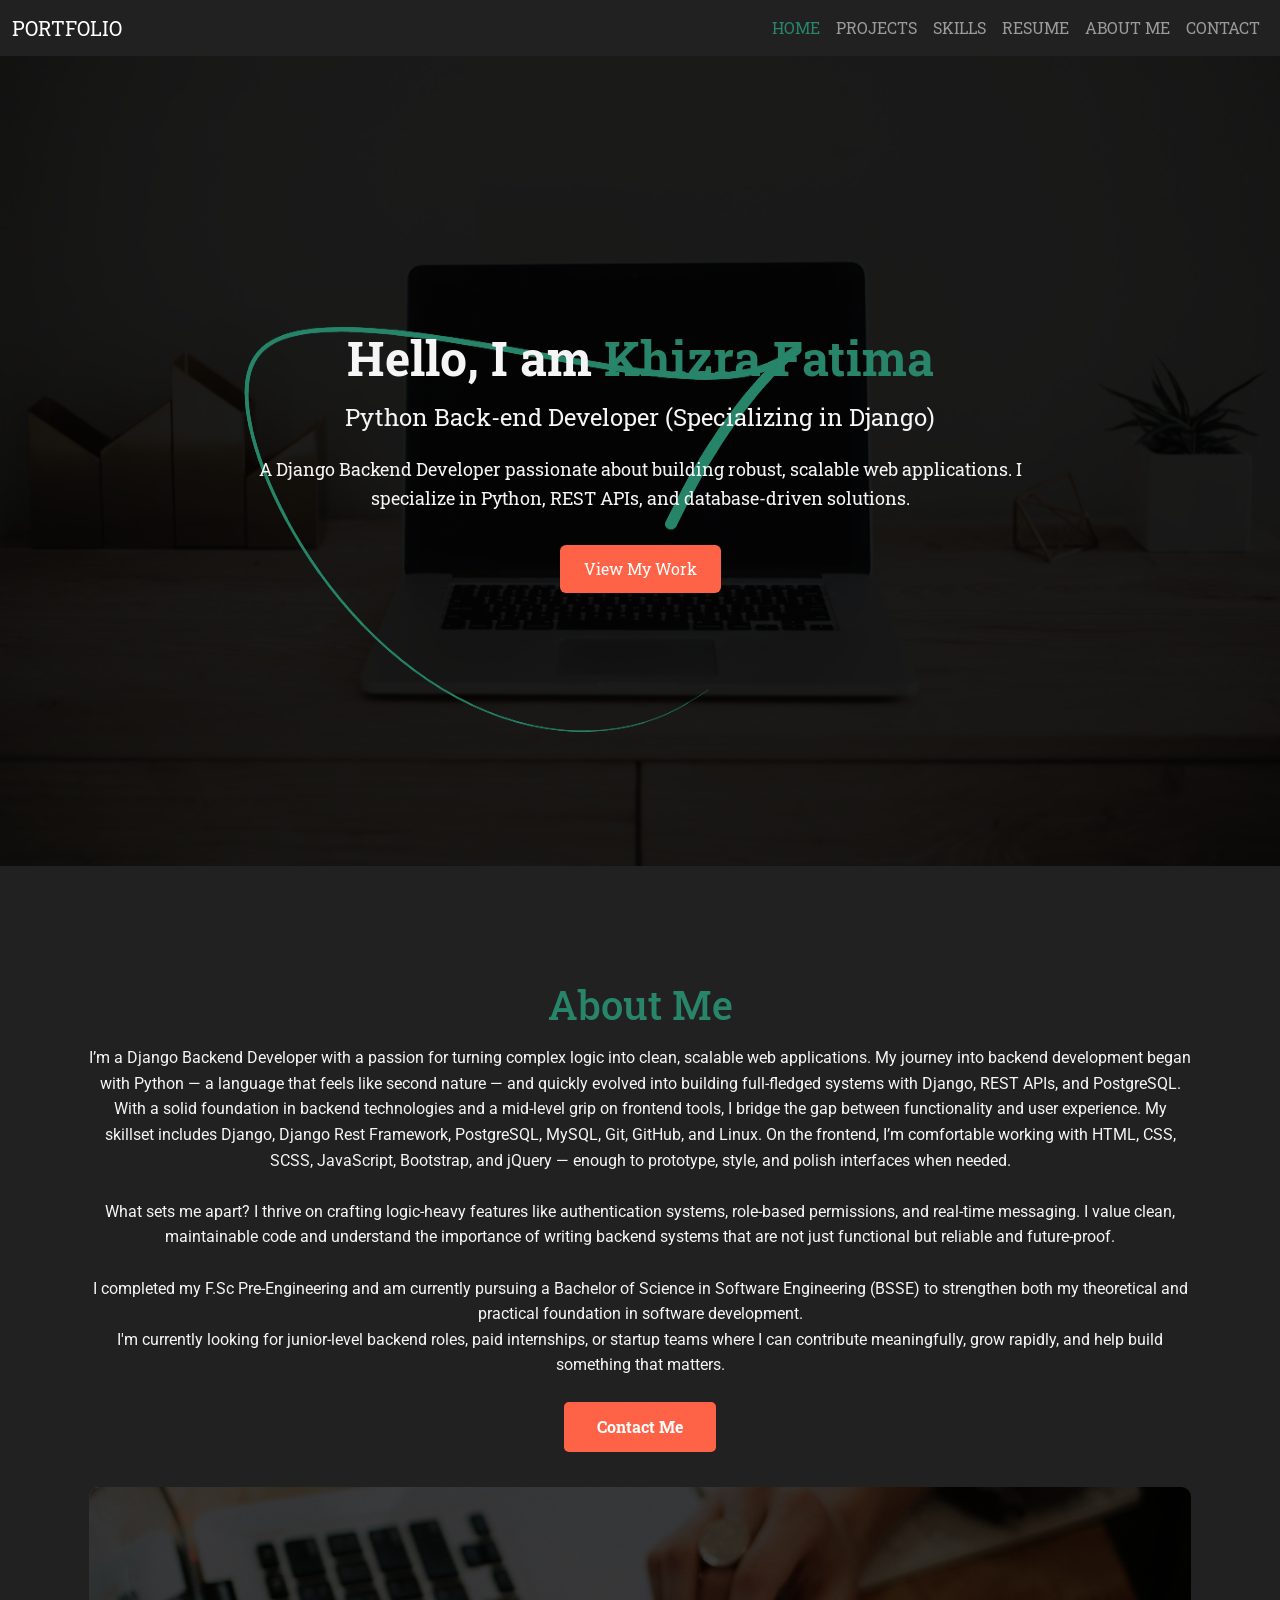
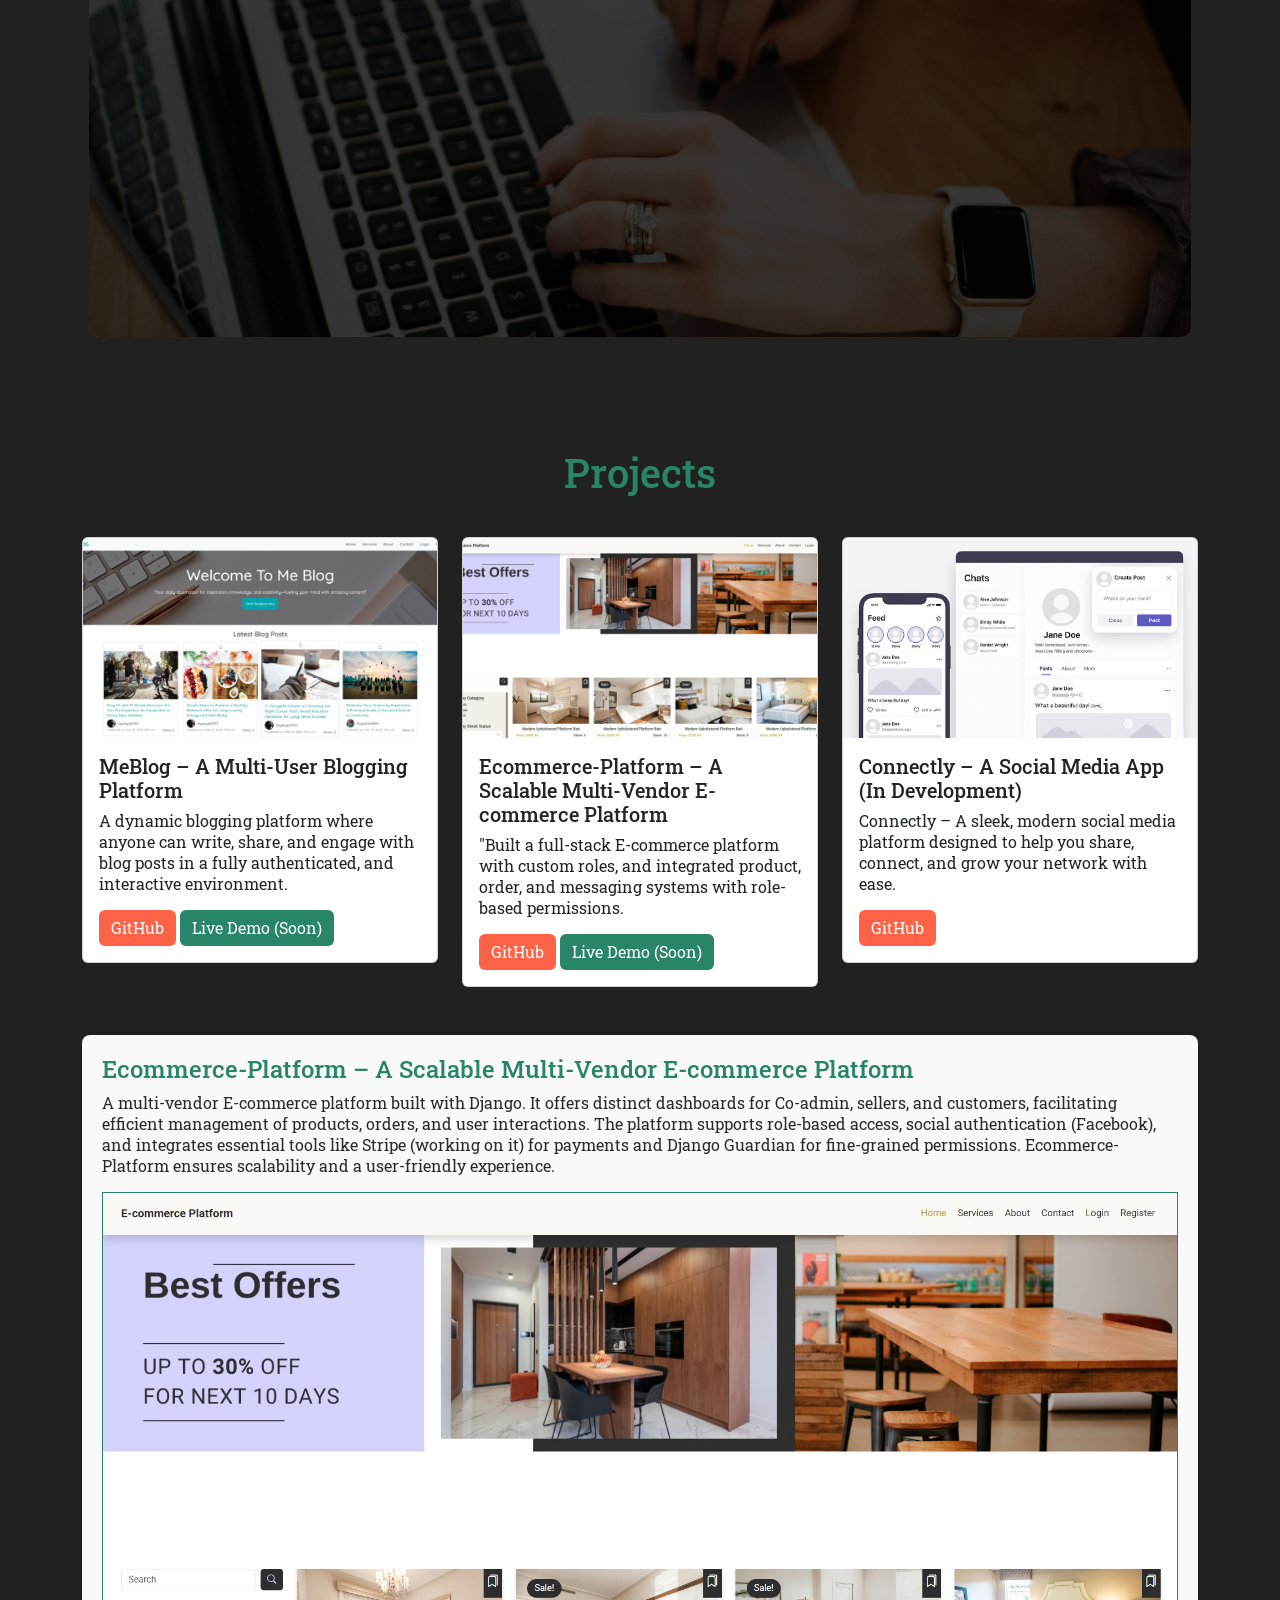
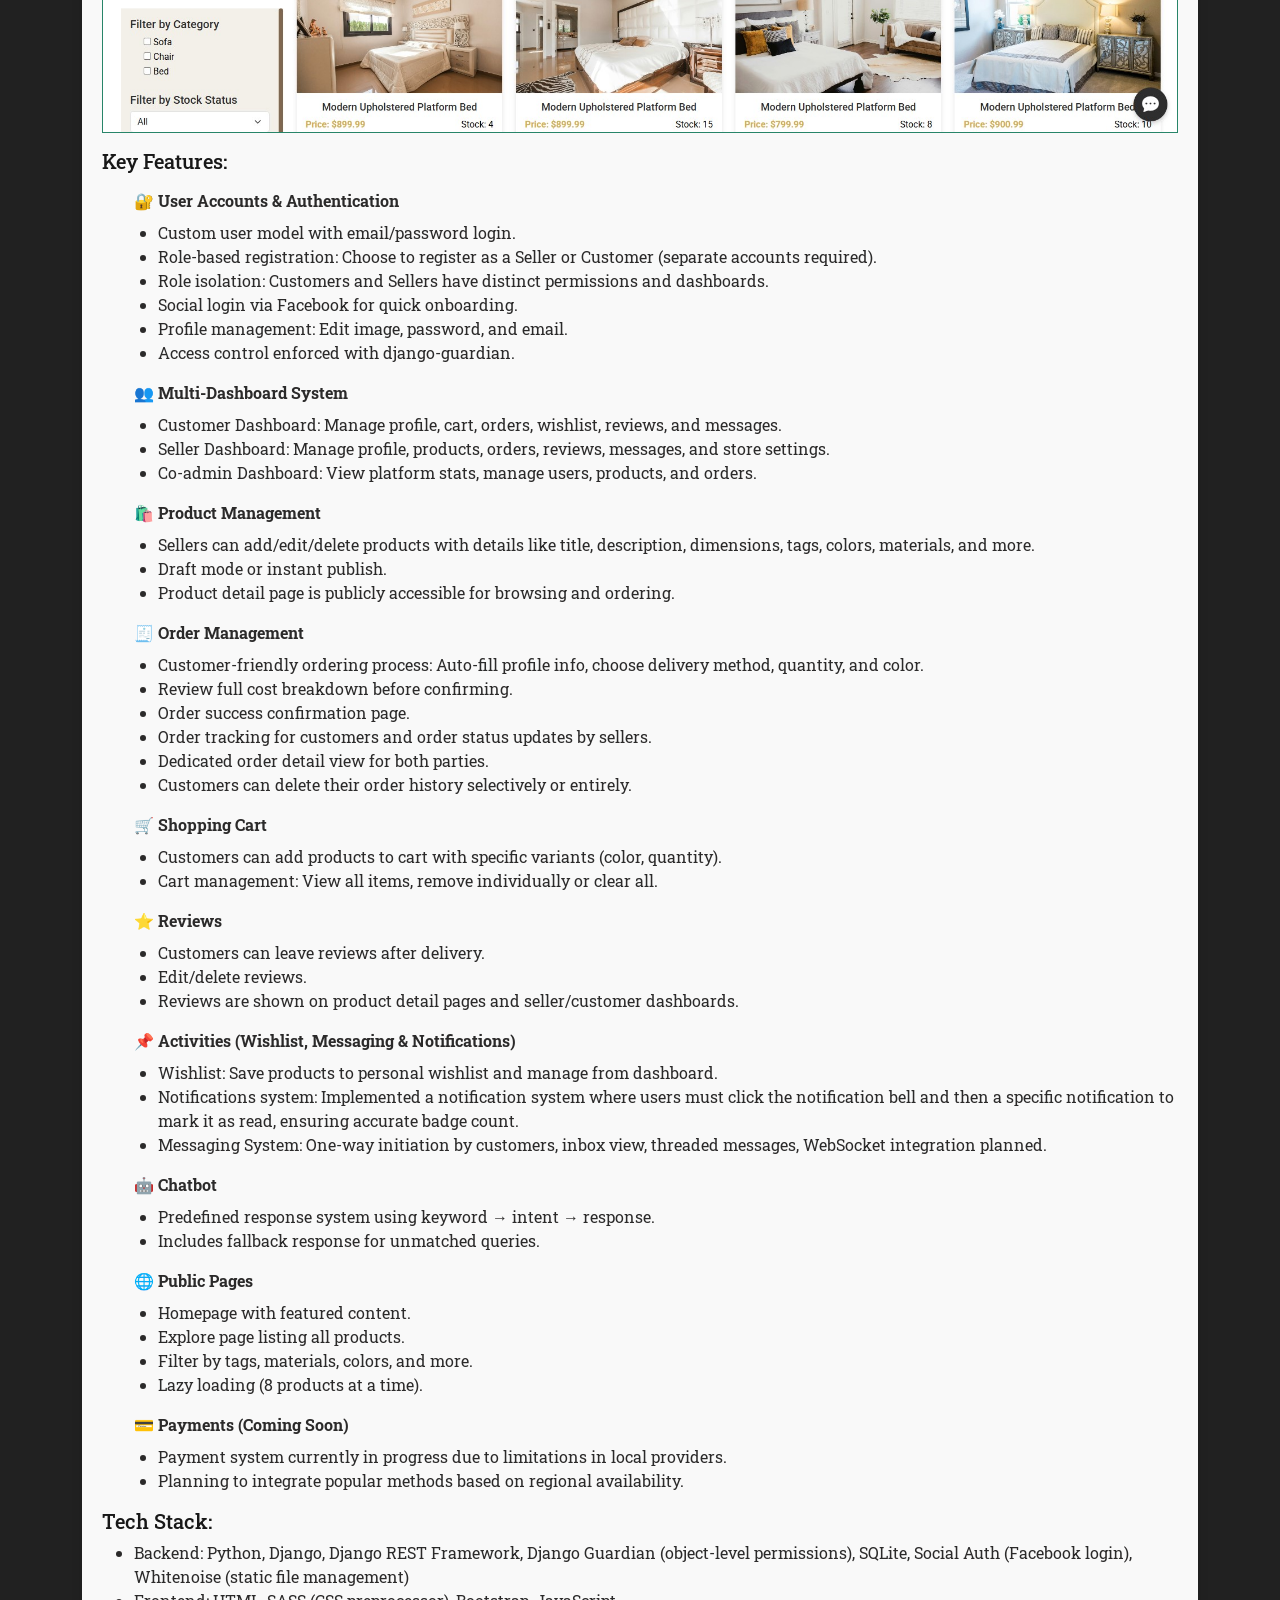
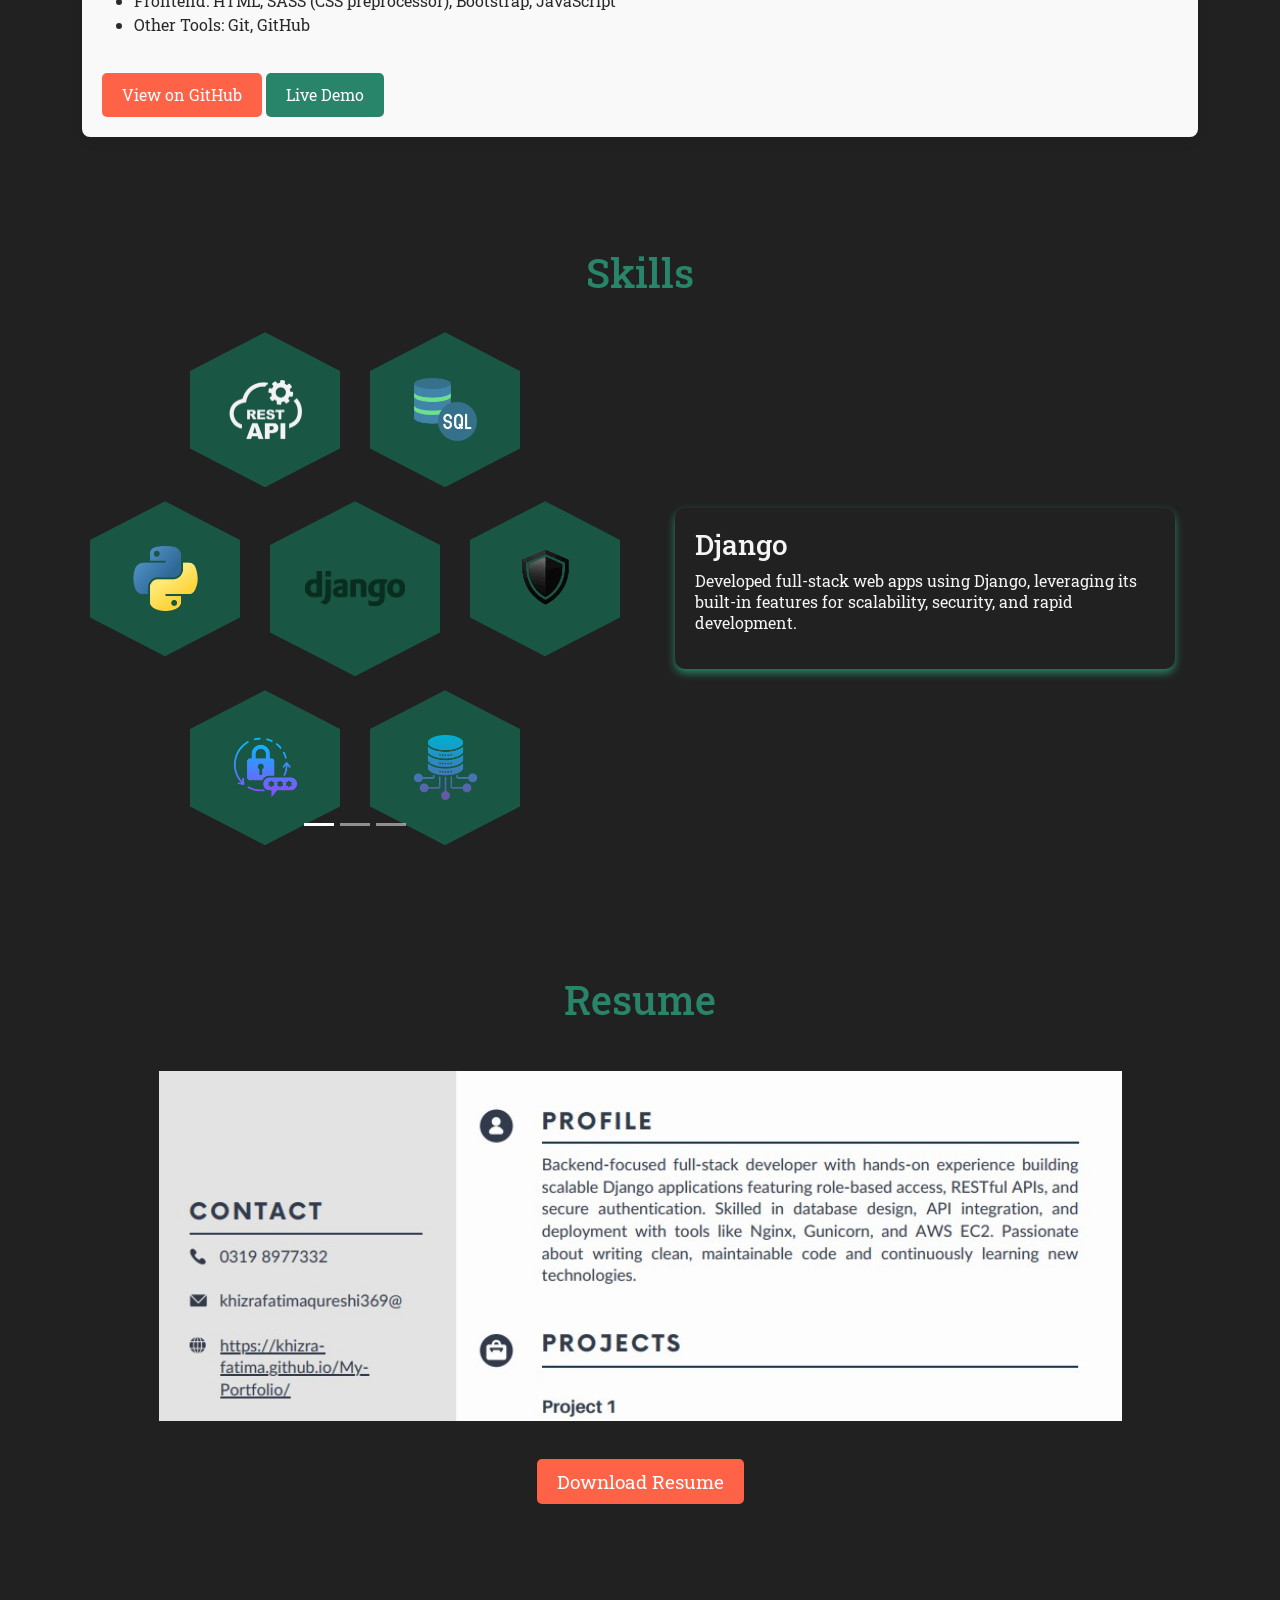
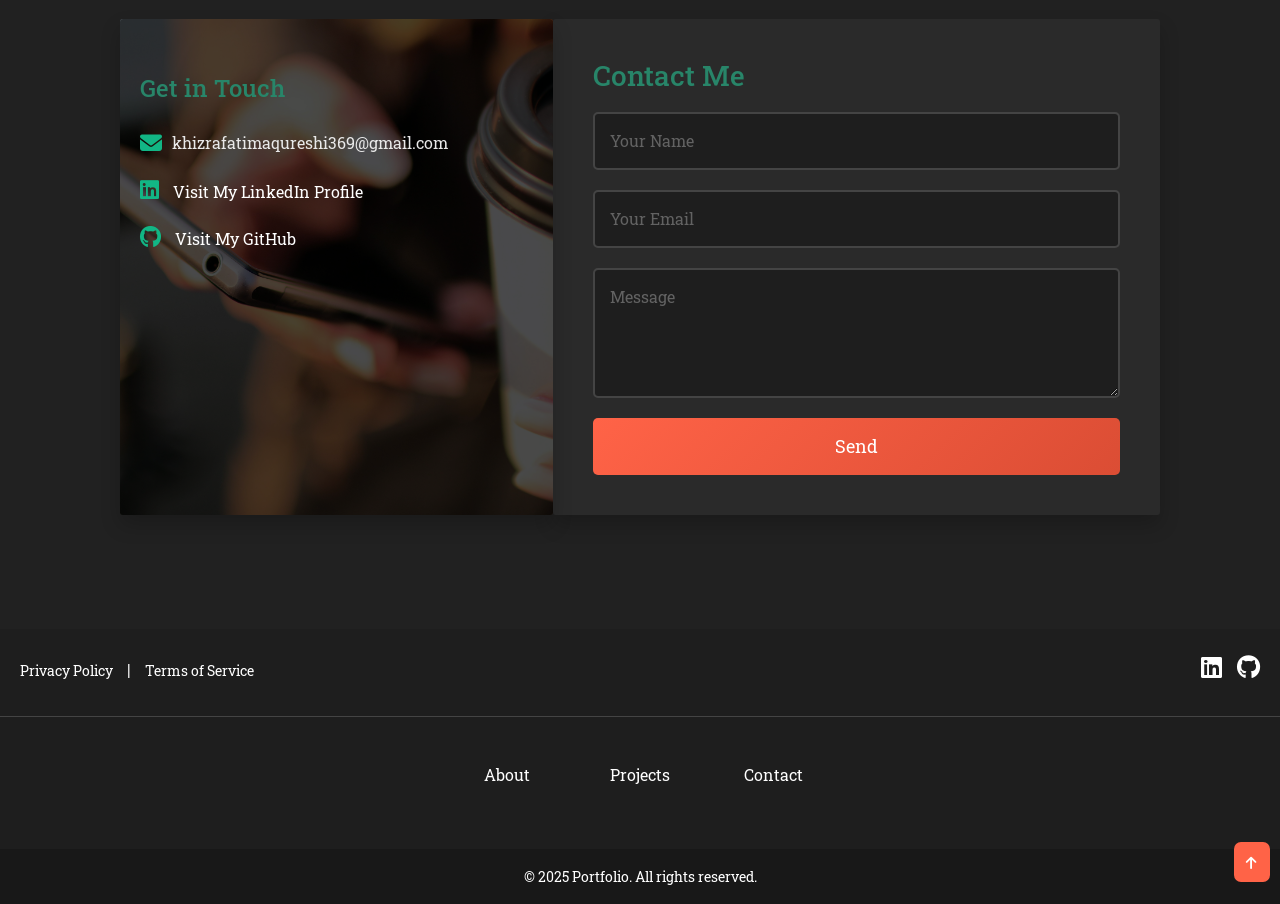
<file: index.html>
<!DOCTYPE html>
<html>

<head>
  <meta charset="UTF-8" />
  <meta name="viewport" content="width=device-width, initial-scale=1.0">
  <!-- Bootstrap CSS -->
  <link href="https://cdn.jsdelivr.net/npm/bootstrap@5.3.3/dist/css/bootstrap.min.css" rel="stylesheet">
  <link rel="stylesheet" href="https://cdnjs.cloudflare.com/ajax/libs/font-awesome/6.5.0/css/all.min.css">

  <title>Portfolio</title>
  <link rel="stylesheet" href="Portfolio-style.css">
  <link rel="icon" type="image/svg" href="assets/favicon.svg">
</head>

<body>

  <nav class="navbar navbar-expand-lg bg-body-tertiary custom-navbar sticky-top" data-bs-theme="dark">
    <div class="container-fluid">
      <a class="navbar-brand" href="#">PORTFOLIO</a>
      <button class="navbar-toggler" type="button" data-bs-toggle="collapse" data-bs-target="#navbarSupportedContent"
        aria-controls="navbarSupportedContent" aria-expanded="false" aria-label="Toggle navigation">
        <span class="navbar-toggler-icon"></span>
      </button>
      <div class="collapse navbar-collapse" id="navbarSupportedContent">
        <ul class="navbar-nav ms-auto mb-2 mb-lg-0">
          <li class="nav-item">
            <a class="nav-link active" aria-current="page" href="#">HOME</a>
          </li>
          <li class="nav-item">
            <a class="nav-link" href="#projects">PROJECTS</a>
          </li>
          <li class="nav-item">
            <a class="nav-link" href="#skills">SKILLS</a>
          </li>
          <li class="nav-item">
            <a class="nav-link" href="#resume">RESUME</a>
          </li>
          <li class="nav-item">
            <a class="nav-link" href="#about-me">ABOUT ME</a>
          </li>
          <li class="nav-item">
            <a class="nav-link" href="#contact">CONTACT</a>
          </li>
        </ul>
      </div>
    </div>
  </nav>


  <main>

    <section id="hero" class="d-flex align-items-center justify-content-center">
      <div class="overlay"></div>
      <canvas></canvas>
      <div class="container text-center">
        <h1>Hello, I am <span class="highlighted-name">Khizra Fatima</span></h1>
        <h2>Python Back-end Developer (Specializing in Django)</h2>
        <p>A Django Backend Developer passionate about building robust, scalable web applications. I specialize in
          Python, REST APIs, and database-driven solutions.</p>
        <a href="#projects" class="btn btn-primary">View My Work</a>
      </div>
    </section>


    <section id='about-me' class="about-section">
      <div class="container-fluid">
        <div class="row">
          <div class="col-xxl-6 col-xl-12 d-flex justify-content-center align-items-center">
            <div class="about-content">
              <h1>About Me</h1>
              <p>I’m a Django Backend Developer with a passion for turning complex logic into clean,
                scalable web applications. My journey into backend development began with Python — a language that feels
                like second nature — and quickly evolved into building full-fledged systems with Django, REST APIs, and
                PostgreSQL.
                <br>
                With a solid foundation in backend technologies and a mid-level grip on frontend tools, I bridge the gap
                between functionality and user experience. My skillset includes Django, Django Rest Framework,
                PostgreSQL, MySQL, Git, GitHub, and Linux. On the frontend, I’m comfortable working with HTML, CSS,
                SCSS, JavaScript, Bootstrap, and jQuery — enough to prototype, style, and polish interfaces when needed.
                <br><br>
                What sets me apart? I thrive on crafting logic-heavy features like authentication systems, role-based
                permissions, and real-time messaging. I value clean, maintainable code and understand the importance of
                writing backend systems that are not just functional but reliable and future-proof.
                <br><br>
                I completed my F.Sc Pre-Engineering and am currently pursuing a Bachelor of Science in Software
                Engineering (BSSE) to strengthen both my theoretical and practical foundation in software development.
                <br>
                I'm currently looking for junior-level backend roles, paid internships, or startup teams where I can
                contribute meaningfully, grow rapidly, and help build something that matters.
              </p>
              <a href="#contact" class="btn">Contact Me</a>
            </div>
          </div>
          <div class="col-xxl-6 col-xl-12">
            <div class="about-image"></div>
          </div>
        </div>
      </div>
    </section>


    <section id="projects" class="project-section">
      <div class="container">
        <h1 class="text-center mt-4">Projects</h1>
        <div class="row mt-4">
          <!-- Project Cards -->
          <div class="col-md-4 project-card" data-project="1">
            <div class="card">
              <img src="Images/image1.jpg" class="card-img-top" alt="Project 1">
              <div class="card-body">
                <h5 class="card-title">MeBlog – A Multi-User Blogging Platform</h5>
                <p class="card-text">A dynamic blogging platform where anyone can write, share, and engage with blog
                  posts in a fully authenticated, and interactive environment.</p>
                <a href="#" class="btn btn-primary">GitHub</a>
                <a href="#" class="btn btn-livedemo">Live Demo (Soon)</a>
              </div>
            </div>
          </div>

          <div class="col-md-4 project-card" data-project="2">
            <div class="card">
              <img src="Images/image2.jpg" class="card-img-top" alt="Project 2">
              <div class="card-body">
                <h5 class="card-title">Ecommerce-Platform – A Scalable Multi-Vendor E-commerce Platform</h5>
                <p class="card-text">"Built a full-stack E-commerce platform with custom roles, and integrated product,
                  order, and messaging systems with role-based permissions.</p>
                <a href="#" class="btn btn-primary">GitHub</a>
                <a href="#" class="btn btn-livedemo">Live Demo (Soon)</a>
              </div>
            </div>
          </div>

          <div class="col-md-4 project-card" data-project="3">
            <div class="card">
              <img src="Images/connectly.png" class="card-img-top" alt="Project 3">
              <div class="card-body">
                <h5 class="card-title">Connectly – A Social Media App (In Development)</h5>
                <p class="card-text">Connectly – A sleek, modern social media platform designed to help you share,
                  connect, and grow your network with ease.</p>
                <a href="#" class="btn btn-primary">GitHub</a>
              </div>
            </div>
          </div>
        </div>

        <!-- Project Detail Section -->
        <div class="project-detail mt-5" id="projectDetail">
          <!-- Project detail content will be loaded here on click -->
        </div>
      </div>
    </section>


    <div id="skills" class="skills-section container">
      <h1 class="text-center mt-4">Skills</h1>
      <div class="row">
        <div class="col-lg-6 col-sm-12 hexagon-container d-flex justify-content-center align-items-center">
          <div id="carouselExampleCaptions" class="carousel slide">
            <div class="carousel-indicators">
              <button type="button" data-bs-target="#carouselExampleCaptions" data-bs-slide-to="0" class="active"
                aria-current="true" aria-label="Slide 1"></button>
              <button type="button" data-bs-target="#carouselExampleCaptions" data-bs-slide-to="1"
                aria-label="Slide 2"></button>
              <button type="button" data-bs-target="#carouselExampleCaptions" data-bs-slide-to="2"
                aria-label="Slide 3"></button>
            </div>
            <div class="carousel-inner">
              <div class="carousel-item active">
                <div class="container-fluid text-center">
                  <!-- First Row -->
                  <div class="hex-row">
                    <div class="hexagon clipped-border" data-skill="drf">
                      <div class="hexagon-inner">
                        <li>
                          <img src="Images/api.png" class="api-img" alt="Rest API">
                        </li>
                      </div>
                    </div>
                    <div class="hexagon clipped-border" data-skill="databases">
                      <div class="hexagon-inner">
                        <li>
                          <img src="Images/SQL Developer.png" class="docker-img" alt="Docker">
                        </li>
                      </div>
                    </div>
                  </div>

                  <!-- Second Row (with bigger middle hexagon) -->
                  <div class="hex-row">
                    <div class="hexagon clipped-border" data-skill="python">
                      <div class="hexagon-inner">
                        <li>
                          <img src="Images/python.png" alt="Python">
                        </li>
                      </div>
                    </div>
                    <div class="hexagon big clipped-border active" data-skill="django">
                      <div class="hexagon-inner">
                        <li>
                          <img src="Images/django.png" class="django-pic" alt="Django">
                        </li>
                      </div>
                    </div>
                    <div class="hexagon clipped-border" data-skill="permission">
                      <div class="hexagon-inner">
                        <li>
                          <img src="Images/logo.svg" class="psql-img" alt="PostgreSQL">
                        </li>
                      </div>
                    </div>
                  </div>

                  <!-- Third Row -->
                  <div class="hex-row">
                    <div class="hexagon clipped-border" data-skill="auth">
                      <div class="hexagon-inner">
                        <li>
                          <img src="Images/auth.png" alt="Git">
                        </li>
                      </div>
                    </div>
                    <div class="hexagon clipped-border" data-skill="dbdesign">
                      <div class="hexagon-inner">
                        <li>
                          <img src="Images/database-table.png" alt="GitHub">
                        </li>
                      </div>
                    </div>
                  </div>
                </div>
              </div>

              <div class="carousel-item">
                <div class="container text-center">


                  <!-- First Row -->
                  <div class="hex-row">
                    <div class="hexagon clipped-border" data-skill="linux">
                      <div class="hexagon-inner">
                        <li>
                          <img src="Images/linux.png" class="linux-img" alt="Linux">
                        </li>
                      </div>
                    </div>
                    <div class="hexagon">
                      <div class="hexagon-inner clipped-border" data-skill="docker">
                        <li>
                          <img src="Images/docker.png" class="bootstrap-img" alt="Bootstrap">
                        </li>
                      </div>
                    </div>
                  </div>

                  <!-- Second Row (with bigger middle hexagon) -->
                  <div class="hex-row">
                    <div class="hexagon clipped-border" data-skill="git">
                      <div class="hexagon-inner">
                        <li>
                          <img src="Images/git.png" class="bootstrap-img" alt="Bootstrap">
                        </li>
                      </div>
                    </div>
                    <div class="hexagon big clipped-border" data-skill="deployement">
                      <div class="hexagon-inner">
                        <li>
                          <img src="Images/deployment.png" alt="JavaScript">
                        </li>
                      </div>
                    </div>
                    <div class="hexagon clipped-border" data-skill="github">
                      <div class="hexagon-inner">
                        <li>
                          <img src="Images/github.png" class="jquery-img" alt="jQuery">
                        </li>
                      </div>
                    </div>
                  </div>

                  <!-- Third Row -->
                  <div class="hex-row">
                    <div class="hexagon clipped-border" data-skill="postman">
                      <div class="hexagon-inner">
                        <li>
                          <img src="Images/Postman.png" class="html-img" alt="HTML">
                        </li>
                      </div>
                    </div>
                    <div class="hexagon">
                      <div class="hexagon-inner clipped-border" data-skill="nggun">
                        <li>
                          <img src="Images/file-type-nginx.svg" class="sass-img" alt="SASS">&<img
                            src="Images/gunicorn.svg" class="sass-img" alt="SASS">
                        </li>
                      </div>
                    </div>
                  </div>
                </div>
              </div>

              <div class="carousel-item">
                <div class="container text-center">


                  <!-- First Row -->
                  <div class="hex-row">
                    <div class="hexagon clipped-border" data-skill="html">
                      <div class="hexagon-inner">
                        <li>
                          <img src="Images/html.png" class="html-img" alt="HTML">
                        </li>
                      </div>
                    </div>
                    <div class="hexagon">
                      <div class="hexagon-inner clipped-border" data-skill="sass">
                        <li>
                          <img src="Images/sass.png" class="sass-img" alt="SASS">
                        </li>
                      </div>
                    </div>
                  </div>

                  <!-- Second Row (with bigger middle hexagon) -->
                  <div class="hex-row">
                    <div class="hexagon clipped-border" data-skill="bootstrap">
                      <div class="hexagon-inner">
                        <li>
                          <img src="Images/bootstrap.png" class="bootstrap-img" alt="Bootstrap">
                        </li>
                      </div>
                    </div>
                    <div class="hexagon big clipped-border" data-skill="javascript">
                      <div class="hexagon-inner">
                        <li>
                          <img src="Images/js.png" alt="JavaScript">
                        </li>
                      </div>
                    </div>
                    <div class="hexagon clipped-border" data-skill="css">
                      <div class="hexagon-inner">
                        <li>
                          <img src="Images/CSS3.png" class="jquery-img" alt="jQuery">
                        </li>
                      </div>
                    </div>
                  </div>

                  <!-- Third Row -->
                  <div class="hex-row">
                    <div class="hexagon clipped-border" data-skill="uiux">
                      <div class="hexagon-inner">
                        <li>
                          <p style="margin-top: 0.7em; color: white;">UI/UX</p>
                        </li>
                      </div>
                    </div>
                    <div class="hexagon">
                      <div class="hexagon-inner clipped-border" data-skill="react">
                        <li>
                          <img src="Images/React.png" class="linux-img" alt="Linux">
                        </li>
                      </div>
                    </div>
                  </div>
                </div>
              </div>
            </div>
          </div>
        </div>


        <div class="col-lg-6 col-sm-12 d-flex justify-content-center align-items-center">
          <div class="skill-content" id="content">
            <!-- Content will be dynamically loaded here -->
          </div>
        </div>
      </div>
    </div>


    <div id="resume" class="resume-section">
      <h1 class="section-title mt-3">Resume</h1>

      <div class="resume-content">
        <div class="resume-img">
          <img src="Images/resume.jpg" alt="Your Resume">
        </div>
      </div>

      <div class="resume-download">
        <a href="Resume/resume.pdf" download class="resume-link">Download Resume</a>
      </div>
    </div>


    <div id="contact" class="contact-section container">
      <div class="row g-0">
        <div class="col-lg-5 col-md-12">
          <div class="contact-info">
            <h3>Get in Touch</h3>
            <ul>
              <li><i class="fas fa-envelope email-icon"></i> khizrafatimaqureshi369@gmail.com</li>
              <li><a href="https://www.linkedin.com/in/khizra-fatima-216905234"><i class="fab fa-linkedin"></i> Visit My
                  LinkedIn Profile</a></li>
              <li><a href="https://github.com/Khizra-Fatima"><i class="fab fa-github"></i> Visit My GitHub</a></li>
            </ul>
          </div>
        </div>

        <div class="col-lg-7 col-md-12">
          <div class="contact-form">
            <h2>Contact Me</h2>
            <!--<form id="contactForm" action="https://formspree.io/f/xyzgaryp" method="POST">
              <input type="text" name="name" placeholder="Your Name" required class="form-control">
              <input type="email" name="email" placeholder="Your Email" required class="form-control">
              <textarea name="message" placeholder="Message" required class="form-control" rows="4"></textarea>
              <button type="submit" class="btn">Send</button>
            </form>-->
            <form id="contactForm" action="https://formspree.io/f/mldnjzav" method="POST">
              <input type="text" name="name" placeholder="Your Name" required class="form-control">
              <input type="email" name="email" placeholder="Your Email" required class="form-control">
              <textarea name="message" placeholder="Message" required class="form-control" rows="4"></textarea>
              <button type="submit" class="btn">Send</button>
            </form>
          </div>
        </div>
      </div>
    </div>
  </main>



  <footer>
    <div class="footer-top">
      <!-- Legal and Social Media Icons -->
      <div class="legal">
        <p>
          <a href="privacy-policy.html">Privacy Policy</a> |
          <a href="terms-of-service.html">Terms of Service</a>
        </p>
      </div>
      <div class="social-icons">
        <a href="https://www.linkedin.com/in/khizra-fatima-216905234"><i class="fab fa-linkedin"></i></a>
        <a href="https://github.com/Khizra-Fatima"><i class="fab fa-github"></i></a>
      </div>
    </div>
    </div>

    <div class="footer-middle">
      <!-- Quick Links -->
      <div class="quick-links">
        <div class="container">
          <div class="row">
            <div class="col-md-4 col-sm-12">
              <li><a href="#about-me">About</a></li>
            </div>
            <div class="col-md-4 col-sm-12">
              <li><a href="#projects">Projects</a></li>
            </div>
            <div class="col-md-4 col-sm-12">
              <li><a href="#contact">Contact</a></li>
            </div>
          </div>
        </div>
      </div>
    </div>

    <div class="footer-bottom">
      <!-- Copyright and Back to Top -->
      <div class="copyright">
        <p>© 2025 Portfolio. All rights reserved.</p>
      </div>
      <div class="back-to-top">
        <a href="#top"><i class="fas fa-arrow-up"></i></a>
      </div>
    </div>
  </footer>





























  <!--Bootstrap JS-->
  <script src="https://cdn.jsdelivr.net/npm/bootstrap@5.3.3/dist/js/bootstrap.bundle.min.js"></script>
  <!--J Query-->
  <script src="https://code.jquery.com/jquery-3.5.1.slim.min.js"></script>
  <!--POPPER-->
  <script src="https://cdn.jsdelivr.net/npm/@popperjs/core@2.5.3/dist/umd/popper.min.js"></script>


  <script src="script.js"></script>
</body>

</html>
</file>
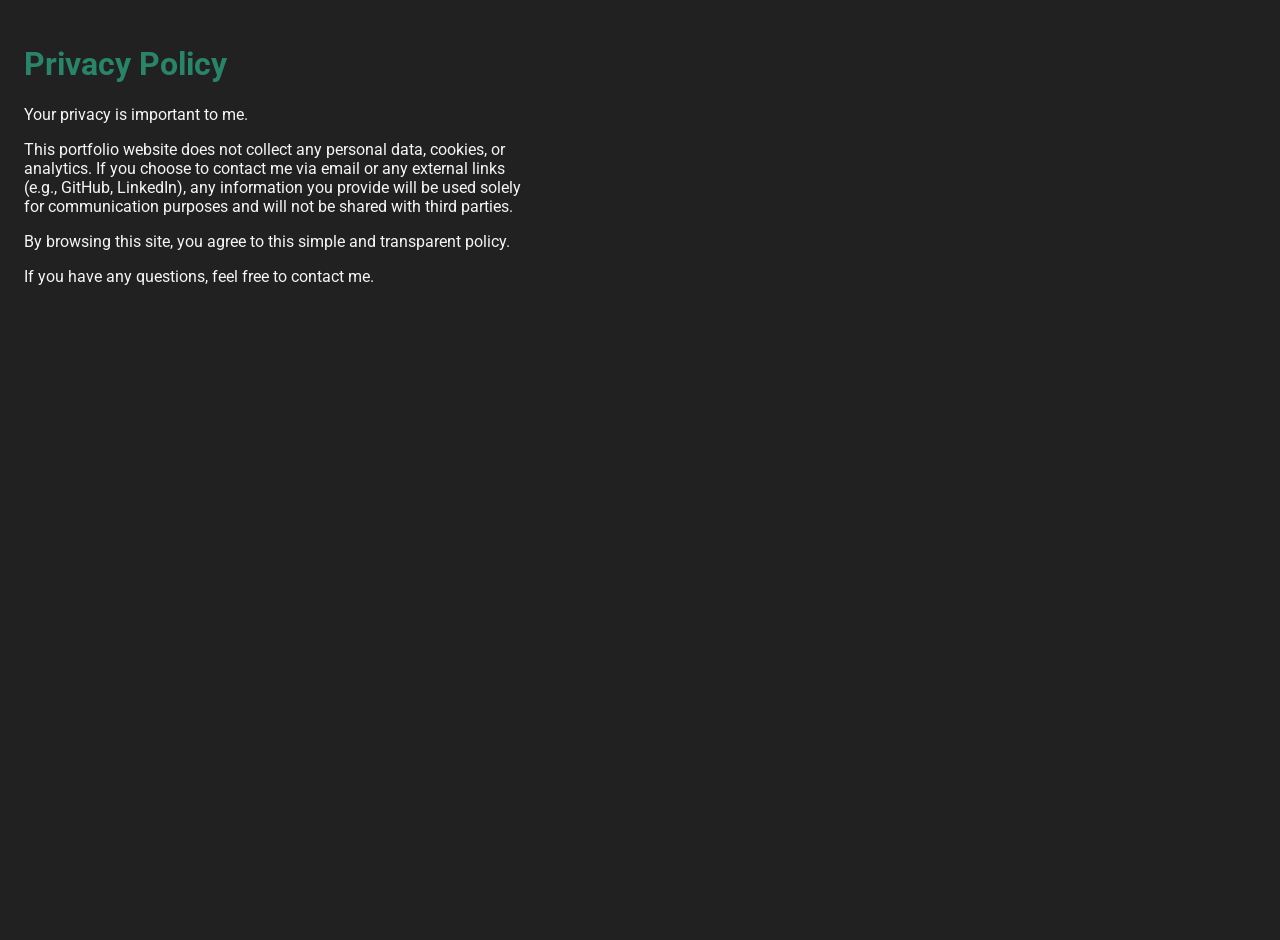
<file: privacy-policy.html>
<!DOCTYPE html>
<html lang="en">

<head>
    <meta charset="UTF-8">
    <meta name="viewport" content="width=device-width, initial-scale=1.0">
    <title>Privacy Policy</title>
    <link rel="stylesheet" href="otherpagesstyle.css">
    <link rel="icon" type="image/svg" href="assets/favicon.svg">
</head>

<body>
    <header>
        <h1>Privacy Policy</h1>
    </header>
    <main>
        <section class="content-section">
            <p>Your privacy is important to me.</p>
            <p>This portfolio website does not collect any personal data, cookies, or analytics. If you choose to
                contact me via email or any external links (e.g., GitHub, LinkedIn), any information you provide will be
                used solely for communication purposes and will not be shared with third parties.</p>
            <p>By browsing this site, you agree to this simple and transparent policy.</p>
            <p>If you have any questions, feel free to contact me.</p>
        </section>
    </main>
</body>

</html>
</file>
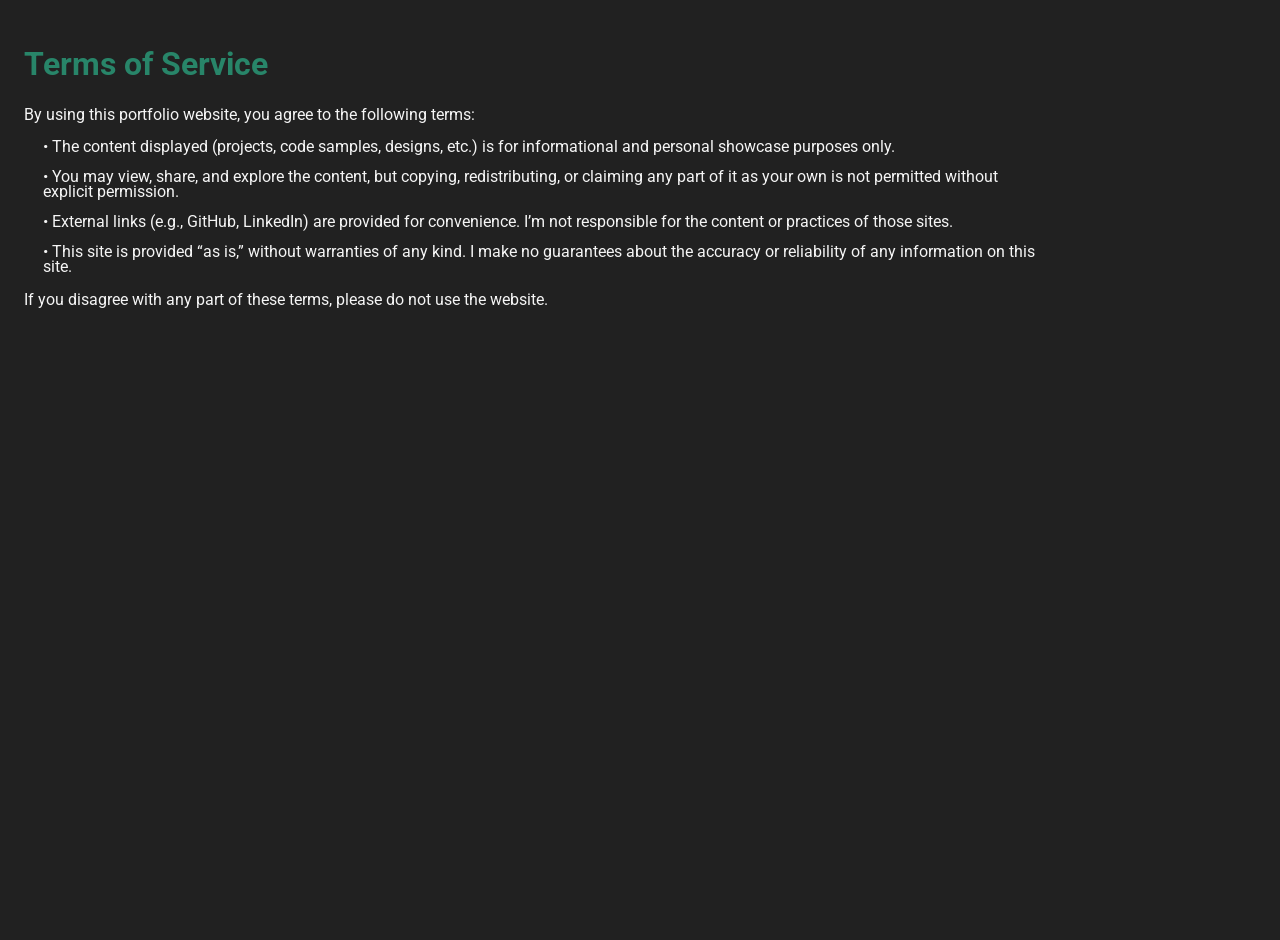
<file: terms-of-service.html>
<!DOCTYPE html>
<html lang="en">
<head>
    <meta charset="UTF-8">
    <meta name="viewport" content="width=device-width, initial-scale=1.0">
    <title>Terms of Service</title>
    <link rel="stylesheet" href="otherpagesstyle.css">
    <link rel="icon" type="image/svg" href="assets/favicon.svg">
</head>
<body>
    <header>
        <h1>Terms of Service</h1>
    </header>
    <main>
        <section class="content-section2">
            <p>By using this portfolio website, you agree to the following terms:</p>
            <p class="less-space">• The content displayed (projects, code samples, designs, etc.) is for informational and personal showcase purposes only.</p>
            <p class="less-space">• You may view, share, and explore the content, but copying, redistributing, or claiming any part of it as your own is not permitted without explicit permission.</p>
            <p class="less-space">• External links (e.g., GitHub, LinkedIn) are provided for convenience. I’m not responsible for the content or practices of those sites.</p>
            <p class="less-space">• This site is provided “as is,” without warranties of any kind. I make no guarantees about the accuracy or reliability of any information on this site.</p>
            <p>If you disagree with any part of these terms, please do not use the website.</p>
        </section>
    </main>
</body>
</html>
</file>
<file: Portfolio-style.css>
@import url(https://fonts.googleapis.com/css2?family=Roboto+Slab:wght@400;700&display=swap);
@import url("https://fonts.googleapis.com/css2?family=Roboto:ital,wght@0,100..900;1,100..900&display=swap");
html {
  scroll-behavior: smooth;
}

*,
*:before,
*:after {
  margin: 0;
  padding: 0;
  box-sizing: border-box;
}

html,
body {
  width: 100%;
  height: 100%;
}

body {
  color: #f5f5f5;
  background: #212121;
  font-family: "Roboto Slab", "sans-serif";
  overflow-x: hidden;
}

a {
  text-decoration: none;
}

ul {
  list-style-type: none;
}

li {
  list-style-type: none;
}

p {
  line-height: normal;
}

img {
  max-width: 1920px;
  max-height: 1080px;
}

.bg-body-tertiary {
  --bs-bg-opacity: 1;
  background-color: #212121 !important;
}

.custom-navbar .navbar-nav .nav-link {
  transition: color 0.3s ease;
  /* Smooth transition for hover effect */
}

.custom-navbar .navbar-nav .nav-link:hover {
  color: #288569;
  /* Change to your desired hover color */
}

.custom-navbar .navbar-nav .nav-link.active {
  color: #288569;
  /* Change this to your desired active link color */
}

#hero {
  position: relative;
  background-image: url("Images/hero-bg-2.jpg");
  background-size: cover;
  background-position: center;
  height: 90vh;
  color: #f5f5f5;
}
#hero .overlay {
  position: absolute;
  top: 0;
  left: 0;
  width: 100%;
  height: 100%;
  background: rgba(0, 0, 0, 0.89);
  z-index: 1;
}
#hero canvas {
  position: absolute;
  top: 0;
  left: 0;
  width: 100%;
  height: 100%;
  z-index: 2;
}
#hero .container {
  position: relative;
  z-index: 3;
  max-width: 800px;
  text-align: center;
}
#hero .container h1 {
  font-size: 3rem;
  font-weight: 700;
  margin-bottom: 1rem;
}
#hero .container h1 .highlighted-name {
  color: #288569;
}
#hero .container h2 {
  font-size: 1.5rem;
  font-weight: 400;
  margin-bottom: 1.5rem;
}
#hero .container p {
  font-size: 1.125rem;
  line-height: 1.6;
  margin-bottom: 2rem;
}
#hero .container .btn-primary {
  background-color: #FF6347;
  border: none;
  padding: 0.75rem 1.5rem;
  font-size: 1rem;
  transition: background-color 0.3s;
}
#hero .container .btn-primary:hover {
  background-color: #e5533f;
}

.about-section {
  padding: 6% 9.3% 0 8%;
}
.about-section .about-content {
  padding: 0 5% 0 0;
  color: #fff;
}
.about-section .about-content h1 {
  color: #288569;
}
.about-section .about-content p {
  margin-top: 1rem;
  line-height: 1.6;
  color: #f5f5f5;
  font-family: "Roboto";
}
.about-section .about-content .btn {
  display: inline-block;
  margin-top: 1.5rem;
  padding: 0.75rem 2rem;
  background-color: #ff6347;
  color: #fff;
  text-decoration: none;
  font-weight: bold;
  font-size: 1rem;
  border-radius: 5px;
  transition: background-color 0.3s ease;
}
.about-section .about-content .btn:hover {
  background-color: #e5533f;
}
.about-section .about-image {
  padding: 0;
  margin-left: 3%;
  background: url("Images/about-me2.jpg") no-repeat center center/cover;
  width: 100%;
  height: 100%;
  border-radius: 10px;
  position: relative;
}
.about-section .about-image:after {
  content: "";
  position: absolute;
  top: 0;
  left: 0;
  width: 100%;
  height: 100%;
  background-color: rgba(0, 0, 0, 0.7);
  border-radius: 10px;
}
@media (max-width: 1400px) {
  .about-section {
    padding: 9% 6% 0 6%;
  }
  .about-section .about-content {
    padding: 0;
    text-align: center;
  }
  .about-section .about-content .btn {
    margin: 0.5rem 0 2.2rem 0;
  }
  .about-section .about-image {
    margin-left: 0;
    min-height: 450px;
  }
}

.project-section {
  margin: 7em 0;
}
.project-section h1 {
  color: #288569;
  margin-bottom: 1em;
}
.project-section .project-card {
  cursor: pointer;
  transition: transform 0.3s ease, box-shadow 0.3s ease;
}
.project-section .project-card:hover {
  transform: scale(1.05);
  box-shadow: 0 4px 8px rgba(0, 0, 0, 0.1);
}
.project-section .card-img-top {
  width: 100%;
  height: 200px;
  -o-object-fit: cover;
     object-fit: cover;
}
.project-section .btn-primary,
.project-section .btn-livedemo {
  background-color: #FF6347;
  border: none;
}
.project-section .btn-primary:hover,
.project-section .btn-livedemo:hover {
  background-color: #ff3814;
}
.project-section .btn-livedemo {
  background-color: #288569;
  color: white;
}
.project-section .btn-livedemo:hover {
  background-color: #1c5e4a;
}
.project-section .project-detail {
  display: none;
  /* Initially hidden */
  background-color: #f9f9f9;
  padding: 20px;
  border-radius: 8px;
  box-shadow: 0 4px 12px rgba(0, 0, 0, 0.1);
  transition: all 0.4s ease;
}
.project-section .project-detail h3 {
  font-size: 24px;
  color: #288569;
}
.project-section .project-detail p {
  font-size: 16px;
  color: #2b2a2a;
}
.project-section .project-detail .github-link,
.project-section .project-detail .livedemo-link {
  margin-top: 20px;
  display: inline-block;
  background-color: #FF6347;
  color: #fff;
  padding: 10px 20px;
  border-radius: 5px;
  text-decoration: none;
}
.project-section .project-detail .github-link:hover,
.project-section .project-detail .livedemo-link:hover {
  background-color: #ff3814;
}
.project-section .project-detail .livedemo-link {
  background-color: #288569;
  color: white;
}
.project-section .project-detail .livedemo-link:hover {
  background-color: #1c5e4a;
}
.project-section .show-detail {
  display: block;
  /* To show detail when clicked */
}
.project-section .show-detail h5 {
  color: #181818;
}
.project-section .show-detail ul li {
  list-style: disc;
}
.project-section .show-detail .feature-title {
  display: block;
  margin-top: 1rem;
  font-weight: bold;
}
.project-section .show-detail .feature-section ul {
  padding-left: 1.5rem;
  margin-top: 0.5rem;
}
.project-section .show-detail .project-features {
  color: #2b2a2a;
}
.project-section .show-detail .project-techstack {
  color: #2b2a2a;
}
.project-section .show-detail img {
  -o-object-fit: cover;
     object-fit: cover;
  -o-object-position: center;
     object-position: center;
  margin-bottom: 1em;
  width: 100%;
  height: 100%;
  border: 1px solid #288569;
}
@media (max-width: 992px) {
  .project-section .container {
    max-width: 900px;
    padding-left: 1.5em;
    padding-right: 1.5em;
  }
}
@media (max-width: 767px) {
  .project-section .container {
    width: 100%;
    padding-left: 10%;
    padding-right: 10%;
  }
  .project-section .project-card {
    margin-top: 2em;
  }
}

.skills-section h1 {
  color: #288569;
}
.skills-section .hexagon-container,
.skills-section .skill-content-container {
  padding: 20px;
}
.skills-section .skill-content {
  width: 100%;
  max-width: 500px;
  padding: 20px;
  border-radius: 10px;
  box-shadow: 0 4px 8px #288569;
  opacity: 0;
  transform: translateX(50px);
  transition: opacity 0.3s ease, transform 0.5s ease;
}
.skills-section .skill-content.slide-in {
  opacity: 1;
  transform: translateX(0);
}
@media (max-width: 1200px) {
  .skills-section .skill-content {
    transform: translateY(50px);
  }
  .skills-section .skill-content.slide-in {
    transform: translateY(0);
  }
}

.hexagon {
  position: relative;
  width: 150px;
  height: 155px;
  background-color: #195744;
  /* Hexagon background color */
  display: inline-block;
  -webkit-clip-path: polygon(50% 0%, 100% 25%, 100% 75%, 50% 100%, 0% 75%, 0% 25%);
          clip-path: polygon(50% 0%, 100% 25%, 100% 75%, 50% 100%, 0% 75%, 0% 25%);
  overflow: hidden;
  transition: transform 0.3s ease, box-shadow 0.3s ease;
  /* Smooth transition for hover effect */
  /* Hover effect for hexagon */
}
.hexagon:hover {
  transform: scale(1.1);
  /* Slightly enlarge on hover */
  box-shadow: 0px 4px 10px rgba(0, 0, 0, 0.2);
  /* Add a shadow */
}

.hexagon-inner {
  display: flex;
  justify-content: center;
  align-items: center;
  height: 100%;
  color: rgb(202, 202, 202);
  font-size: 18px;
  position: relative;
  /* Ensure hexagon-inner is above the border */
  cursor: pointer;
  transition: color 0.3s ease;
  /* Smooth transition for text color */
  /* Hover effect for inner content */
}
.hexagon-inner:hover {
  color: #fff;
  /* Change text color to white on hover */
}

.django-pic {
  width: 100px;
}

.api-img {
  width: 75px;
}

.bootstrap-img {
  width: 80px;
}

img {
  width: 65px;
  transition: transform 0.3s ease;
  /* Smooth transition for image zoom effect */
  /* Image zoom on hover */
}
.hexagon:hover img {
  transform: scale(1.2);
  /* Zoom image on hover */
}

i {
  transition: transform 0.3s ease;
}
.hexagon:hover i {
  transform: scale(1.2);
}

.hexagon.big {
  width: 170px;
  height: 175px;
}

.hex-row {
  display: flex;
  justify-content: center;
  margin: 0 auto;
}

.hex-row .hexagon {
  margin: 7px 15px;
}

.skill-content {
  opacity: 0;
  transform: translateX(50px);
  transition: opacity 0.3s ease, transform 0.3s ease;
}
.skill-content.slide-in {
  opacity: 1;
  transform: translateX(0);
}
@media (max-width: 1200px) {
  .skill-content {
    transform: translateY(50px);
  }
  .skill-content.slide-in {
    transform: translateY(0);
  }
}

/* Media Queries for Responsiveness */
@media (max-width: 1199px) {
  .container {
    max-width: 1100px;
    padding-left: 1.5em;
    padding-right: 1.5em;
  }
  .hexagon {
    width: 140px;
    height: 145px;
  }
  .hexagon.big {
    width: 150px;
    height: 155px;
  }
}
@media (max-width: 1050px) {
  .hexagon {
    width: 127px;
    height: 132px;
  }
  .hexagon.big {
    width: 137px;
    height: 142px;
  }
}
@media (max-width: 576px) {
  .container {
    padding-left: 2em;
    padding-right: 2em;
  }
}
.resume-section {
  margin-top: 3em;
  text-align: center;
  padding: 40px 0;
}

.section-title {
  color: #288569;
  margin-bottom: 20px;
}

.resume-content {
  display: flex;
  justify-content: center;
  align-items: center;
  margin-bottom: 20px;
}

.resume-img img {
  width: 100%;
  height: 100%;
  -o-object-fit: cover;
     object-fit: cover;
  margin-right: 20px;
  padding: 1.7em;
}

.resume-details a {
  color: #1ecf94;
  text-decoration: none;
}

.resume-download .resume-link {
  background-color: #FF6347;
  color: white;
  padding: 10px 20px;
  text-decoration: none;
  font-size: 1.2em;
  border-radius: 5px;
  transition: background-color 0.3s ease;
}

.resume-download .resume-link:hover {
  background-color: #cf4d37;
}

.contact-section {
  margin-top: 2em;
  padding: 50px;
  color: white;
}
@media (max-width: 992px) {
  .contact-section {
    max-width: 770px;
  }
  .contact-section .contact-info {
    text-align: center !important;
  }
  .contact-section .contact-info h3 {
    font-size: 35px;
    margin: 10px 0;
  }
  .contact-section .contact-info ul,
  .contact-section .contact-info ul li,
  .contact-section a {
    display: flex;
    flex-direction: column;
  }
  .contact-section .contact-info ul {
    margin-bottom: 0;
  }
}
.contact-section .contact-info ul li i {
  margin-bottom: 10px;
}
.contact-section .email-icon {
  margin-top: 0.45em;
}

.contact-info {
  position: relative;
  width: 100%;
  height: 100%;
  padding: 20px;
  background: url("Images/contact4.jpg") no-repeat center center/cover;
  border-radius: 3px;
  box-shadow: 0px 10px 20px rgba(0, 0, 0, 0.2);
  z-index: 1;
  /* Overlay */
}
.contact-info::before {
  content: "";
  position: absolute;
  top: 0;
  left: 0;
  width: 100%;
  height: 100%;
  background-color: rgba(0, 0, 0, 0.7);
  border-radius: 3px;
  z-index: -1;
}

.contact-info h3 {
  position: relative;
  color: #288569;
  font-size: 24px;
  margin-bottom: 20px;
  margin-top: 35px;
}

.contact-info ul {
  position: relative;
  list-style: none;
  padding: 0;
}

.contact-info ul li {
  color: rgb(233, 233, 233);
  margin: 15px 0;
  font-family: "Roboto Slab", "sans-serif";
  display: flex;
  align-items: center;
}
.contact-info ul li a {
  color: white;
}

.contact-info ul li i {
  margin-right: 10px;
  font-size: 22px;
  color: #12b685;
}

.contact-form {
  width: 100%;
  height: 100%;
  background-color: #2a2a2a;
  padding: 40px;
  border-radius: 3px;
  box-shadow: 0px 10px 20px rgba(0, 0, 0, 0.2);
}

.contact-form h2 {
  font-size: 28px;
  margin-bottom: 20px;
  color: #288569;
}

.contact-form form {
  display: flex;
  flex-direction: column;
}

.contact-form input,
.contact-form textarea {
  margin-bottom: 20px;
  padding: 15px;
  border: 2px solid #444;
  background-color: #1e1e1e;
  border-radius: 5px;
  font-size: 16px;
  transition: all 0.3s ease;
  font-family: "Roboto Slab", "sans-serif" !important;
}

.contact-form input::-moz-placeholder, .contact-form textarea::-moz-placeholder {
  color: white !important;
  opacity: 0.3 !important;
  font-family: "Roboto Slab", "sans-serif";
}

.contact-form input::placeholder,
.contact-form textarea::placeholder {
  color: white !important;
  opacity: 0.3 !important;
  font-family: "Roboto Slab", "sans-serif";
}

.contact-form input:focus,
.contact-form textarea:focus {
  border-color: #17da9f;
  background-color: #1e1e1e;
  outline: none;
  color: #fff;
  box-shadow: 0px 0px 10px #288569;
}

.contact-form button {
  padding: 15px;
  background: linear-gradient(135deg, #FF6347, #db4d34);
  color: white;
  border: none;
  font-size: 18px;
  cursor: pointer;
  border-radius: 5px;
  transition: background 0.3s ease;
}

.contact-form button:hover {
  background: linear-gradient(135deg, #db4d34, #FF6347);
}

/* Animation Effects */
@keyframes fadeIn {
  0% {
    opacity: 0;
  }
  100% {
    opacity: 1;
  }
}
.contact-info,
.contact-form {
  animation: fadeIn 1.5s ease;
}

footer {
  margin-top: 4em;
  background-color: #1e1e1e;
  color: #fff;
  text-align: center;
}
footer .footer-top {
  display: flex;
  justify-content: space-between;
  padding: 20px 0;
  border-bottom: 1px solid #444;
}
footer .footer-top .legal {
  margin-left: 10px;
  margin-top: 10px;
}
footer .footer-top .legal a {
  color: white;
  text-decoration: none;
  margin: 0 10px;
  font-size: 14px;
  transition: color 0.3s;
}
footer .footer-top .legal a:hover {
  color: #288569;
}
footer .footer-top .social-icons {
  margin-right: 20px;
  display: flex;
  gap: 15px;
}
footer .footer-top .social-icons a {
  color: white;
  font-size: 24px;
  transition: color 0.3s;
}
footer .footer-top .social-icons a:hover {
  color: #288569;
}
footer .footer-middle {
  padding: 20px 0;
  margin: 1em 0 2em 0;
}
footer .footer-middle .quick-links .container {
  max-width: 400px;
}
footer .footer-middle .quick-links li {
  margin: 10px 0;
  list-style-type: none;
}
footer .footer-middle .quick-links li a {
  color: white;
  text-decoration: none;
  transition: color 0.3s;
}
footer .footer-middle .quick-links li a:hover {
  color: #288569;
}
footer .footer-bottom {
  height: 55px;
  background: #181818;
  display: flex;
  justify-content: space-between;
  align-items: center;
  padding: 15px 0;
  position: relative;
}
footer .footer-bottom .copyright {
  flex: 1;
  text-align: center;
}
footer .footer-bottom .copyright p {
  font-size: 14px;
  margin: 0 !important;
}
footer .footer-bottom .back-to-top {
  position: absolute;
  right: 10px;
  margin-bottom: 30px;
}
footer .footer-bottom .back-to-top a {
  color: white;
  font-size: 14px;
  text-decoration: none;
  transition: color 0.3s;
  background: #FF6347;
  padding: 0.77em 0.9em 0.77em 0.9em;
  border-radius: 0.5em;
}
footer .footer-bottom .back-to-top a:hover {
  color: #FF6347;
  background: #212121;
  border: 1px solid #FF6347;
}

@media (max-width: 768px) {
  .footer-top,
  .footer-middle,
  .footer-bottom {
    flex-direction: column;
    align-items: center;
  }
  .footer-middle .quick-links {
    width: 100%;
    text-align: center;
  }
}/*# sourceMappingURL=Portfolio-style.css.map */
</file>
<file: otherpagesstyle.css>
@import url(https://fonts.googleapis.com/css2?family=Roboto+Slab:wght@400;700&display=swap);
@import url("https://fonts.googleapis.com/css2?family=Roboto:ital,wght@0,100..900;1,100..900&display=swap");
html {
  scroll-behavior: smooth;
}

html,
body {
  width: 100%;
  height: 100%;
}

body {
  color: #f5f5f5;
  background: #212121;
  font-family: "Roboto";
  overflow-x: hidden;
  padding: 1em;
}

a {
  text-decoration: none;
}

h1 {
  color: #288569;
}

.content-section {
  width: 40%;
}

.content-section2 {
  width: 80%;
}

.less-space {
  line-height: 90%;
  margin-left: 1.2em;
}/*# sourceMappingURL=otherpagesstyle.css.map */
</file>
